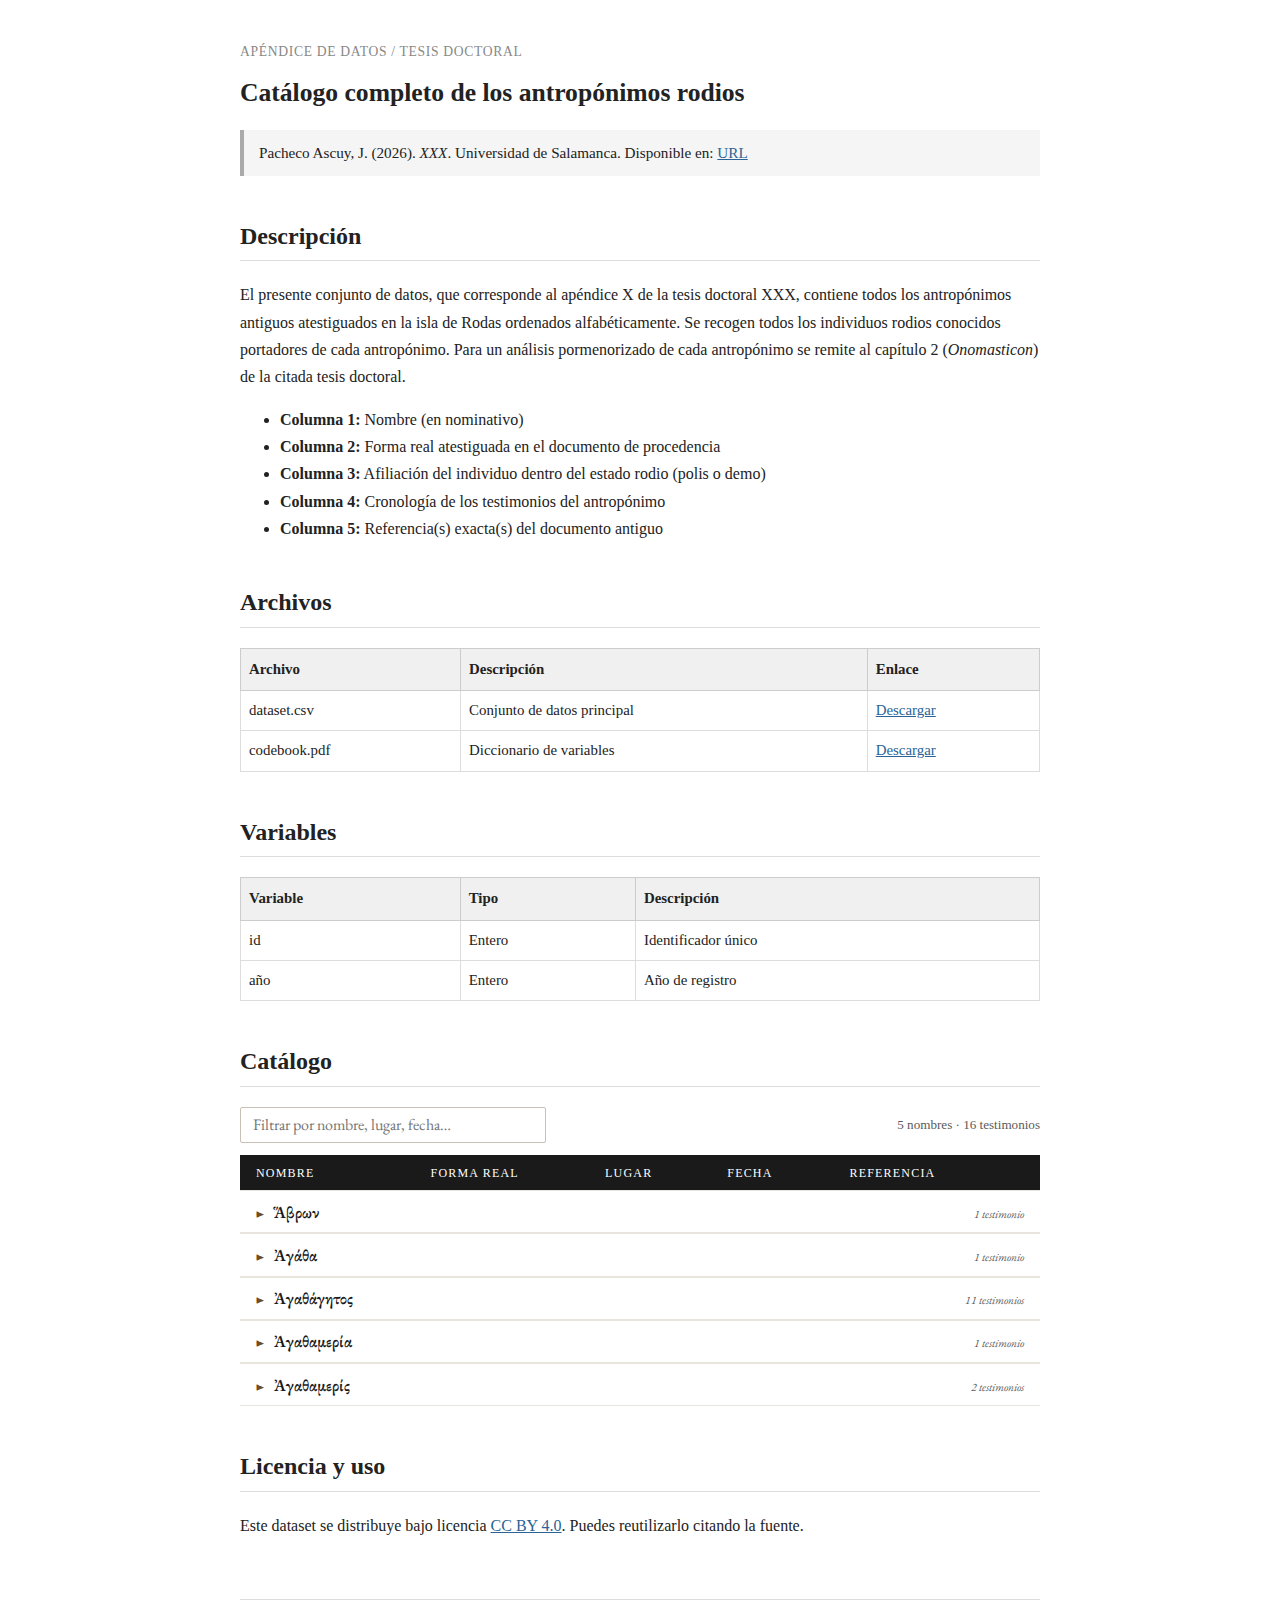
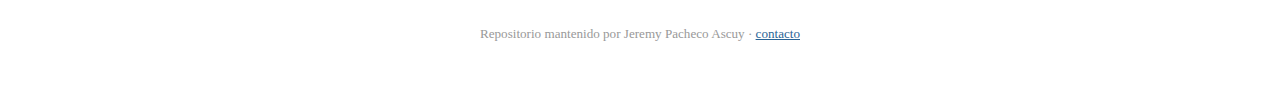
<file: index.html>
<!DOCTYPE html>
<html lang="es">
<head>
  <meta charset="UTF-8"/>
  <meta name="viewport" content="width=device-width, initial-scale=1.0"/>
  <title>Apéndice de datos – [Onomata Rhodiaka]</title>
  <link rel="stylesheet" href="style.css"/>
  <link rel="preconnect" href="https://fonts.googleapis.com">
  <link href="https://fonts.googleapis.com/css2?family=EB+Garamond:ital,wght@0,400;0,600;1,400&family=Source+Code+Pro:wght@400;600&display=swap" rel="stylesheet">
  <style>
    /* ── Estilos del catálogo con acordeón ── */
    :root {
      --ink:       #1a1a1a;
      --muted:     #5a5a5a;
      --faint:     #e8e4de;
      --accent:    #6b4e2a;
      --bg-row:    #fff;
      --row-hover: #f2ede6;
    }

    .search-bar {
      margin: 1.2rem 0 0.8rem;
      display: flex;
      align-items: center;
      gap: 0.5rem;
    }

    .search-bar input {
      font-family: 'EB Garamond', Georgia, serif;
      font-size: 1rem;
      padding: 0.4rem 0.75rem;
      border: 1px solid #c8c0b4;
      background: #fff;
      color: var(--ink);
      width: 280px;
      outline: none;
      border-radius: 2px;
      transition: border-color 0.15s;
    }

    .search-bar input:focus { border-color: var(--accent); }

    .count {
      font-size: 0.82rem;
      color: var(--muted);
      margin-left: auto;
    }

    .table-head {
      display: grid;
      grid-template-columns: 2fr 2fr 1.4fr 1.4fr 2fr;
      background: #1a1a1a;
      color: #fff;
      font-size: 0.75rem;
      letter-spacing: 0.1em;
      text-transform: uppercase;
      padding: 0.45rem 1rem;
    }

    .accordion { border-bottom: 1px solid var(--faint); }

    .acc-trigger {
      display: flex;
      align-items: baseline;
      gap: 0.6rem;
      width: 100%;
      background: none;
      border: none;
      border-top: 1px solid var(--faint);
      padding: 0.6rem 1rem;
      cursor: pointer;
      text-align: left;
      font-family: 'EB Garamond', Georgia, serif;
      font-size: 1.05rem;
      color: var(--ink);
      transition: background 0.1s;
    }

    .acc-trigger:hover { background: var(--row-hover); }

    .acc-trigger .arrow {
      font-size: 0.65rem;
      color: var(--accent);
      transition: transform 0.2s ease;
      flex-shrink: 0;
    }

    .acc-trigger[aria-expanded="true"] .arrow { transform: rotate(90deg); }

    .acc-trigger .nom { font-weight: 600; flex: 1; }

    .acc-trigger .badge {
      font-size: 0.72rem;
      color: var(--muted);
      font-style: italic;
    }

    .acc-panel { display: none; background: var(--bg-row); border-top: 1px solid var(--faint); }
    .acc-panel.open { display: block; }

    .acc-row {
      display: grid;
      grid-template-columns: 2fr 2fr 1.4fr 1.4fr 2fr;
      padding: 0.45rem 1rem;
      font-size: 0.95rem;
      border-bottom: 1px solid var(--faint);
      font-family: 'EB Garamond', Georgia, serif;
      transition: background 0.1s;
    }

    .acc-row:last-child { border-bottom: none; }
    .acc-row:hover { background: var(--row-hover); }

    .acc-row .ref {
      font-family: 'Source Code Pro', monospace;
      font-size: 0.78rem;
      color: var(--accent);
      align-self: center;
    }

    .acc-row .date { color: var(--muted); font-style: italic; }

    mark { background: #f5d97a; color: inherit; border-radius: 1px; }
  </style>
</head>
<body>
  <header>
    <p class="label">Apéndice de datos / Tesis doctoral</p>
    <h1>Catálogo completo de los antropónimos rodios</h1>
    <p class="cita">
      Pacheco Ascuy, J. (2026). <em>XXX</em>.
      Universidad de Salamanca. Disponible en: <a href="URL del repositorio">URL</a>
    </p>
  </header>

  <main>
    <section id="descripcion">
      <h2>Descripción</h2>
      <p>El presente conjunto de datos, que corresponde al apéndice X de la tesis doctoral XXX, contiene todos los antropónimos antiguos atestiguados en la isla de Rodas ordenados alfabéticamente. Se recogen todos los individuos rodios conocidos portadores de cada antropónimo. Para un análisis pormenorizado de cada antropónimo se remite al capítulo 2 (<i>Onomasticon</i>) de la citada tesis doctoral.</p>
      <ul>
        <li><strong>Columna 1:</strong> Nombre (en nominativo)</li>
        <li><strong>Columna 2:</strong> Forma real atestiguada en el documento de procedencia</li>
        <li><strong>Columna 3:</strong> Afiliación del individuo dentro del estado rodio (polis o demo)</li>
        <li><strong>Columna 4:</strong> Cronología de los testimonios del antropónimo</li>
        <li><strong>Columna 5:</strong> Referencia(s) exacta(s) del documento antiguo</li>
      </ul>
    </section>

    <section id="descarga">
      <h2>Archivos</h2>
      <table>
        <thead>
          <tr><th>Archivo</th><th>Descripción</th><th>Enlace</th></tr>
        </thead>
        <tbody>
          <tr>
            <td>dataset.csv</td>
            <td>Conjunto de datos principal</td>
            <td><a href="data/dataset.csv">Descargar</a></td>
          </tr>
          <tr>
            <td>codebook.pdf</td>
            <td>Diccionario de variables</td>
            <td><a href="data/codebook.pdf">Descargar</a></td>
          </tr>
        </tbody>
      </table>
    </section>

    <section id="variables">
      <h2>Variables</h2>
      <table>
        <thead>
          <tr><th>Variable</th><th>Tipo</th><th>Descripción</th></tr>
        </thead>
        <tbody>
          <tr><td>id</td><td>Entero</td><td>Identificador único</td></tr>
          <tr><td>año</td><td>Entero</td><td>Año de registro</td></tr>
          <!-- agrega tus variables aquí -->
        </tbody>
      </table>
    </section>

    <section id="catalogo">
      <h2>Catálogo</h2>
      <div class="search-bar">
        <input type="text" id="buscar" placeholder="Filtrar por nombre, lugar, fecha…" oninput="filtrar(this.value)" autocomplete="off"/>
        <span class="count" id="contador"></span>
      </div>
      <div class="table-head">
        <span>Nombre</span>
        <span>Forma real</span>
        <span>Lugar</span>
        <span>Fecha</span>
        <span>Referencia</span>
      </div>
      <div id="lista"></div>
    </section>

    <section id="licencia">
      <h2>Licencia y uso</h2>
      <p>
        Este dataset se distribuye bajo licencia
        <a href="https://creativecommons.org/licenses/by/4.0/" target="_blank">CC BY 4.0</a>.
        Puedes reutilizarlo citando la fuente.
      </p>
    </section>
  </main>

  <footer>
    <p>Repositorio mantenido por Jeremy Pacheco Ascuy · <a href="mailto:jpacheco@usal.es">contacto</a></p>
  </footer>

  <script>
    // ── DATOS ──────────────────────────────────────────────────────────────────
    // Formato: [nominativo, forma real, lugar, fecha, referencia]
    const datos = [
      ["Ἅβρων",        "Ἅβρων",             "Rodas",  "s. I d.C.",        "RE (4)"],
      ["Ἀγάθα",        "Ἀγάθας",            "Rodas",  "helenística",      "SEG 46:1028"],
      ["Ἀγαθάγητος",   "Ἀγαθαγήτου",        "Lindo",  "15 a.C.",          "I.Lindos 1, s.a."],
      ["Ἀγαθάγητος",   "Ἀγαθάγητος",        "Lindo",  "171 a.C.",         "Plb. xxvii 7. 3; xxviii 2. 3"],
      ["Ἀγαθάγητος",   "Ἀγαθαγήτου",        "Lindo",  "1ª mitad II a.C.", "IG XII (5) 913, 4"],
      ["Ἀγαθάγητος",   "Ἀγαθαγήτου",        "Lindo",  "272 a.C.",         "I.Lindos 83"],
      ["Ἀγαθάγητος",   "Ἀγαθαγήτου",        "Lindo",  "272-228 a.C.",     "I.Lindos 83; 104; Lindiaka 6 p. 21, 105"],
      ["Ἀγαθάγητος",   "Ἀγαθαγήτου",        "Lindo",  "38 a.C.",          "I.Lindos 350 I, 9"],
      ["Ἀγαθάγητος",   "Ἀγαθάγητος",        "Lindo",  "68 a.C.",          "IG XII 1 46, 148"],
      ["Ἀγαθάγητος",   "Ἀγαθαγήτο[υ]",      "Lindo",  "III/II a.C.",      "Lindiaka 6 p. 23, 160"],
      ["Ἀγαθάγητος",   "Ἀγαθαγήτου",        "Rodas",  "c.68 a.C.",        "IG XII 1 46, 324; I.Rhodes Kontorini II 3.X 1"],
      ["Ἀγαθάγητος",   "Ἀγαθαγήτο[υ]",      "Rodas",  "c.90-65 a.C.",     "Cl. Rh. 8 p. 228, 33"],
      ["Ἀγαθάγητος",   "Ἀγαθάγη<τ>ος",      "Rodas",  "helenística",      "IG XII 1 577"],
      ["Ἀγαθαμερία",   "Ἀγ[α]θα̣μερίας",     "Lindo",  "II/I a.C.",        "IG XII 1 896"],
      ["Ἀγαθαμερίς",   "Ἀγαθ[α]μερίς",      "Lindo",  "s. III a.C.",      "IG XII 1 944"],
      ["Ἀγαθαμερίς",   "Ἀγαθαμερίδος",      "Rodas",  "helenística",      "IG XII 1 594"],
    ];

    function agrupar(filas) {
      const mapa = new Map();
      for (const f of filas) {
        const clave = f[0];
        if (!mapa.has(clave)) mapa.set(clave, []);
        mapa.get(clave).push(f);
      }
      return [...mapa.entries()].sort((a, b) => a[0].localeCompare(b[0], 'el'));
    }

    function hl(texto, term) {
      if (!term) return texto;
      return texto.replace(new RegExp(term.replace(/[.*+?^${}()|[\]\\]/g, '\\$&'), "gi"),
        m => `<mark>${m}</mark>`);
    }

    function renderizar(filas, resaltar = "") {
      const lista = document.getElementById("lista");
      const grupos = agrupar(filas);
      lista.innerHTML = "";

      for (const [nom, testimonios] of grupos) {
        const n = testimonios.length;
        const id = "acc-" + nom.replace(/\s/g, "_");
        const section = document.createElement("div");
        section.className = "accordion";
        const nomHl = resaltar
          ? nom.replace(new RegExp(resaltar.replace(/[.*+?^${}()|[\]\\]/g, '\\$&'), "gi"), m => `<mark>${m}</mark>`)
          : nom;

        section.innerHTML = `
          <button class="acc-trigger" aria-expanded="false" aria-controls="${id}" onclick="toggle(this)">
            <span class="arrow">▶</span>
            <span class="nom">${nomHl}</span>
            <span class="badge">${n} testimonio${n !== 1 ? "s" : ""}</span>
          </button>
          <div class="acc-panel" id="${id}" role="region">
            ${testimonios.map(f => `
              <div class="acc-row">
                <span>${hl(f[0], resaltar)}</span>
                <span>${hl(f[1], resaltar)}</span>
                <span>${hl(f[2], resaltar)}</span>
                <span class="date">${hl(f[3], resaltar)}</span>
                <span class="ref">${hl(f[4], resaltar)}</span>
              </div>`).join("")}
          </div>`;
        lista.appendChild(section);
      }

      document.getElementById("contador").textContent =
        `${grupos.length} nombre${grupos.length !== 1 ? "s" : ""} · ${filas.length} testimonios`;
    }

    function toggle(btn) {
      const expanded = btn.getAttribute("aria-expanded") === "true";
      btn.setAttribute("aria-expanded", String(!expanded));
      document.getElementById(btn.getAttribute("aria-controls"))?.classList.toggle("open", !expanded);
    }

    function filtrar(term) {
      const t = term.trim().toLowerCase();
      const filtrados = t ? datos.filter(f => f.some(c => c.toLowerCase().includes(t))) : datos;
      renderizar(filtrados, term.trim());
      if (t) {
        document.querySelectorAll(".acc-trigger").forEach(btn => {
          btn.setAttribute("aria-expanded", "true");
          document.getElementById(btn.getAttribute("aria-controls"))?.classList.add("open");
        });
      }
    }

    renderizar(datos);
  </script>
</body>
</html>
</file>
<file: style.css>
body {
  font-family: Georgia, serif;
  max-width: 800px;
  margin: 40px auto;
  padding: 0 20px;
  color: #222;
  line-height: 1.7;
}

.label {
  font-size: 0.85em;
  text-transform: uppercase;
  letter-spacing: 0.05em;
  color: #888;
  margin-bottom: 4px;
}

.cita {
  background: #f5f5f5;
  border-left: 4px solid #aaa;
  padding: 10px 15px;
  font-size: 0.95em;
}

header { margin-bottom: 40px; }
h1 { font-size: 1.6em; margin: 8px 0; }
h2 { border-bottom: 1px solid #ddd; padding-bottom: 4px; margin-top: 40px; }

table {
  width: 100%;
  border-collapse: collapse;
  font-size: 0.93em;
  margin-top: 12px;
}

th {
  background: #f0f0f0;
  text-align: left;
  padding: 8px;
  border: 1px solid #ccc;
}

td {
  padding: 7px 8px;
  border: 1px solid #ddd;
  vertical-align: top;
}

a { color: #2a6496; }

footer {
  margin-top: 60px;
  border-top: 1px solid #ddd;
  font-size: 0.82em;
  color: #999;
  text-align: center;
  padding-top: 10px;
}
</file>
